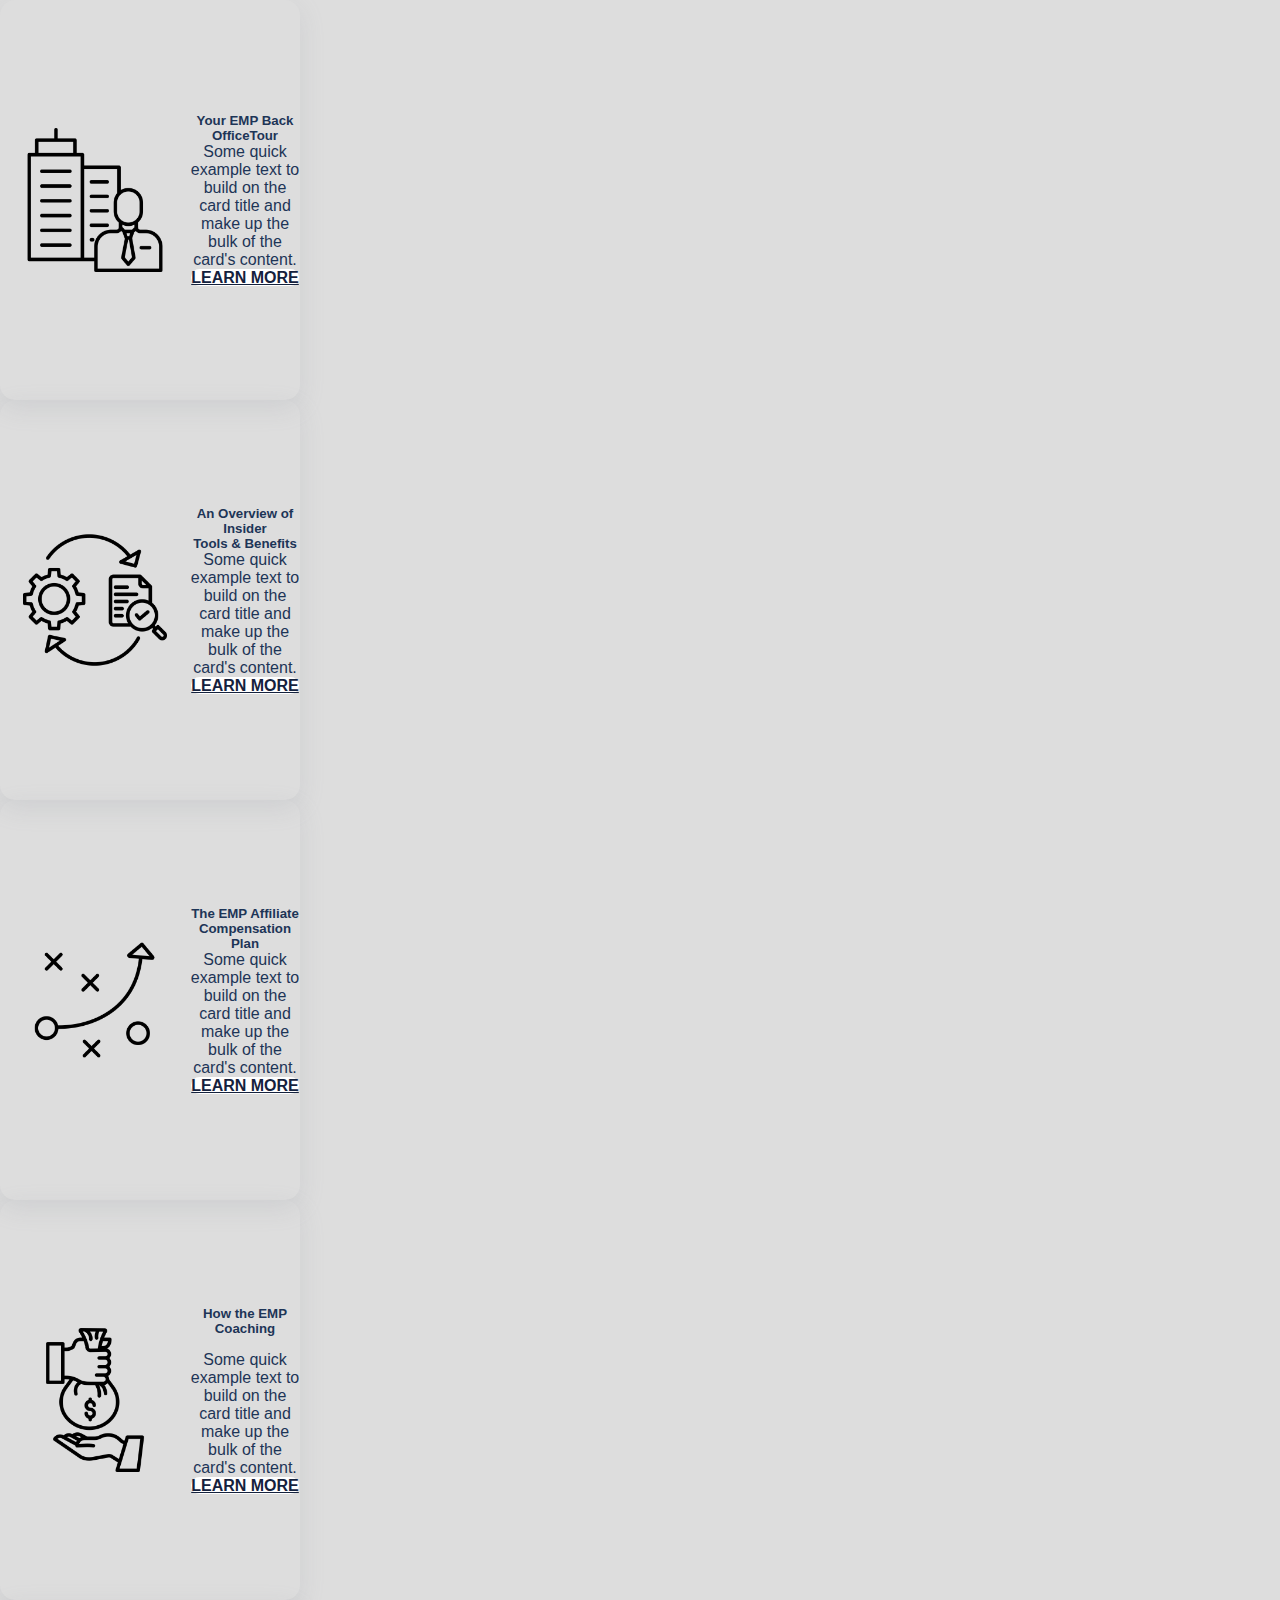
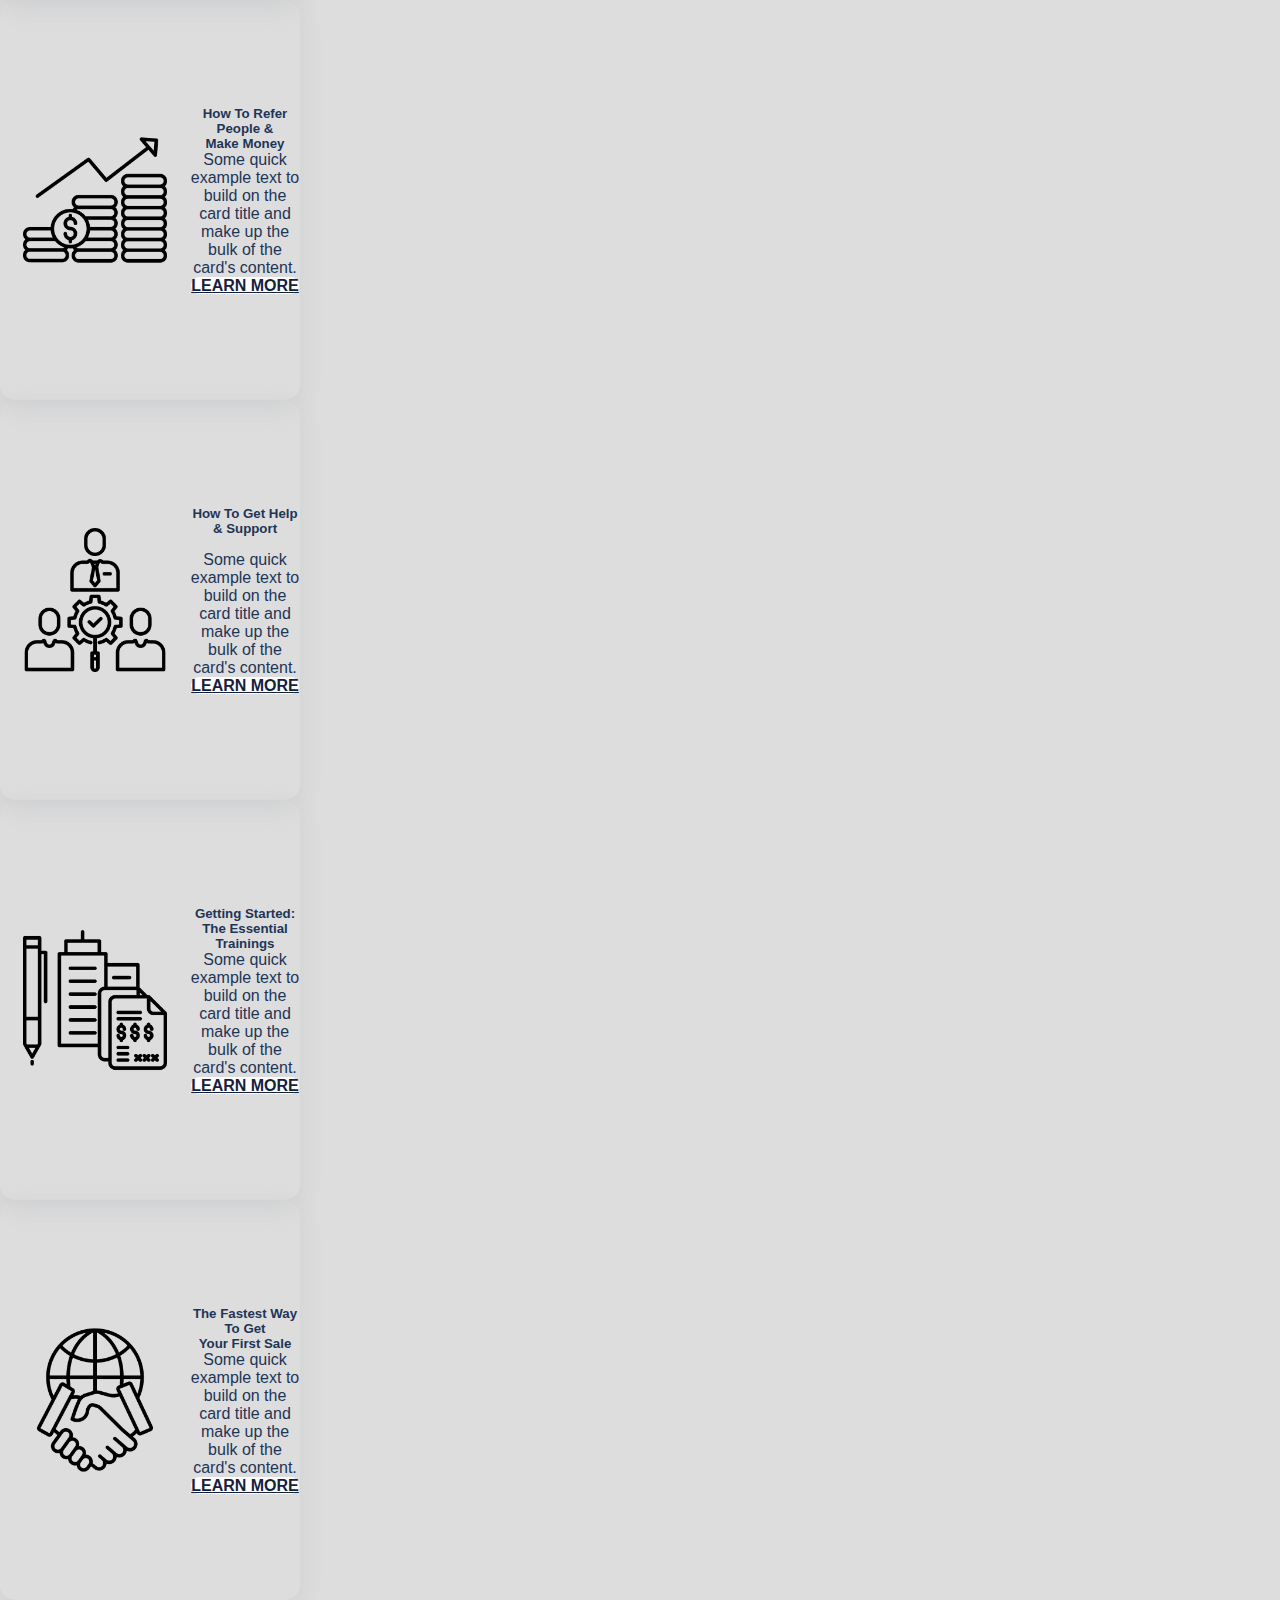
<file: index.html>
<!DOCTYPE html>
<html lang="en">

<head>
    <meta charset="UTF-8">
    <meta http-equiv="X-UA-Compatible" content="IE=edge">
    <meta name="viewport" content="width=device-width, initial-scale=1.0">
    <title>CSS Frameworks</title>

    <link href="https://cdn.jsdelivr.net/npm/bootstrap@5.1.3/dist/css/bootstrap.min.css" rel="stylesheet"
        integrity="sha384-1BmE4kWBq78iYhFldvKuhfTAU6auU8tT94WrHftjDbrCEXSU1oBoqyl2QvZ6jIW3" crossorigin="anonymous">
    <link rel="stylesheet" href="style.css">

</head>

<body>

    <div class="container d-flex">
        <div class="row-cols-sm-1 row row-cols-md-2 row-cols-lg-4 g-5">
            <div class="col">
                <div class="p-0">
                    <div class="card" style="width: 300px; height: 400px;">
                        <img src="./pictures/boss.png" class="card-img-top" alt="...">
                        <div class="card-body">
                            <h5 class="card-title">Your EMP Back<br>OfficeTour</h5>
                            <p class="card-text">Some quick example text to build on the card title and make up the bulk
                                of the card's
                                content.</p>
                            <a href="#" class="btn btn-primary">LEARN MORE</a>
                        </div>
                    </div>
                </div>
            </div>
            <div class="col">
                <div class="p-0">
                    <div class="card" style="width: 300px; height: 400px;">
                        <img src="./pictures/transfer.png" class="card-img-top" alt="...">
                        <div class="card-body">
                            <h5 class="card-title">An Overview of Insider<br>Tools & Benefits</h5>
                            <p class="card-text">Some quick example text to build on the card title and make up the bulk
                                of the card's
                                content.</p>
                            <a href="#" class="btn btn-primary">LEARN MORE</a>
                        </div>
                    </div>
                </div>
            </div>
            <div class="col">
                <div class="p-0">
                    <div class="card" style="width: 300px; height: 400px;">
                        <img src="./pictures/strategy.png" class="card-img-top" alt="...">
                        <div class="card-body">
                            <h5 class="card-title">The EMP Affiliate<br>Compensation Plan</h5>
                            <p class="card-text">Some quick example text to build on the card title and make up the bulk
                                of the card's
                                content.</p>
                            <a href="#" class="btn btn-primary">LEARN MORE</a>
                        </div>
                    </div>
                </div>
            </div>
            <div class="col">
                <div class="p-0">
                    <div class="card" style="width: 300px; height: 400px;">
                        <img src="./pictures/loan.png" class="card-img-top" alt="...">
                        <div class="card-body">
                            <h5 class="card-title">How the EMP Coaching<br>&#8203;</h5>
                            <p class="card-text">Some quick example text to build on the card title and make up the bulk
                                of the card's
                                content.</p>
                            <a href="#" class="btn btn-primary">LEARN MORE</a>
                        </div>
                    </div>
                </div>
            </div>
            <div class="col">
                <div class="p-0">
                    <div class="card" style="width: 300px; height: 400px;">
                        <img src="./pictures/sales.png" class="card-img-top" alt="...">
                        <div class="card-body">
                            <h5 class="card-title">How To Refer People &<br>Make Money</h5>
                            <p class="card-text">Some quick example text to build on the card title and make up the bulk
                                of the card's
                                content.</p>
                            <a href="#" class="btn btn-primary">LEARN MORE</a>
                        </div>
                    </div>
                </div>
            </div>
            <div class="col">
                <div class="p-0">
                    <div class="card" style="width: 300px; height: 400px;">
                        <img src="./pictures/workers.png" class="card-img-top" alt="...">
                        <div class="card-body">
                            <h5 class="card-title">How To Get Help & Support<br>&#8203;</h5>
                            <p class="card-text">Some quick example text to build on the card title and make up the bulk
                                of the card's
                                content.</p>
                            <a href="#" class="btn btn-primary">LEARN MORE</a>
                        </div>
                    </div>
                </div>
            </div>
            <div class="col">
                <div class="p-0">
                    <div class="card" style="width: 300px; height: 400px;">
                        <img src="./pictures/office.png" class="card-img-top" alt="...">
                        <div class="card-body">
                            <h5 class="card-title">Getting Started:<br>The Essential Trainings</h5>
                            <p class="card-text">Some quick example text to build on the card title and make up the bulk
                                of the card's
                                content.</p>
                            <a href="#" class="btn btn-primary">LEARN MORE</a>
                        </div>
                    </div>
                </div>
            </div>
            <div class="col">
                <div class="p-0">
                    <div class="card" style="width: 300px; height: 400px;">
                        <img src="./pictures/busness.png" class="card-img-top" alt="...">
                        <div class="card-body">
                            <h5 class="card-title">The Fastest Way To Get<br>Your First Sale</h5>
                            <p class="card-text">Some quick example text to build on the card title and make up the bulk
                                of the card's
                                content.</p>
                            <a href="#" class="btn btn-primary">LEARN MORE</a>
                        </div>
                    </div>
                </div>
            </div>
        </div>
    </div>
</body>

</html>
</file>
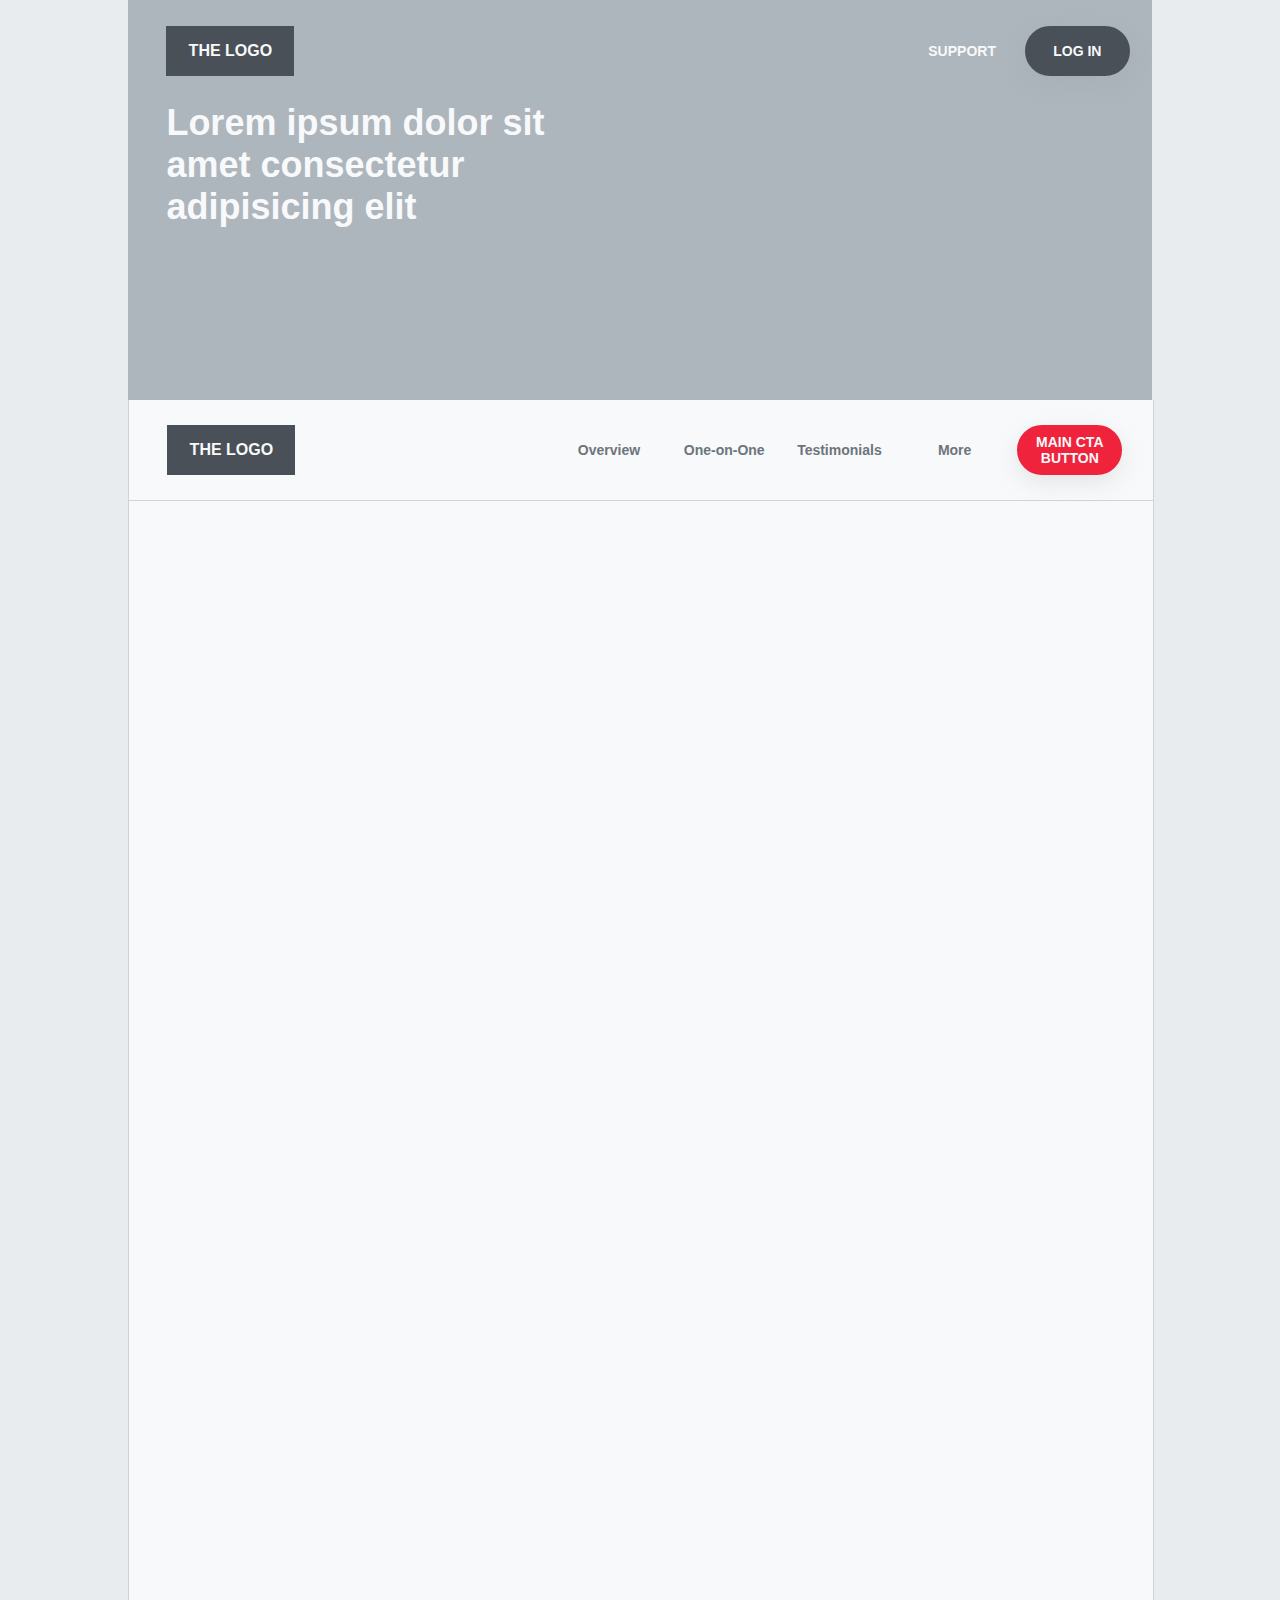
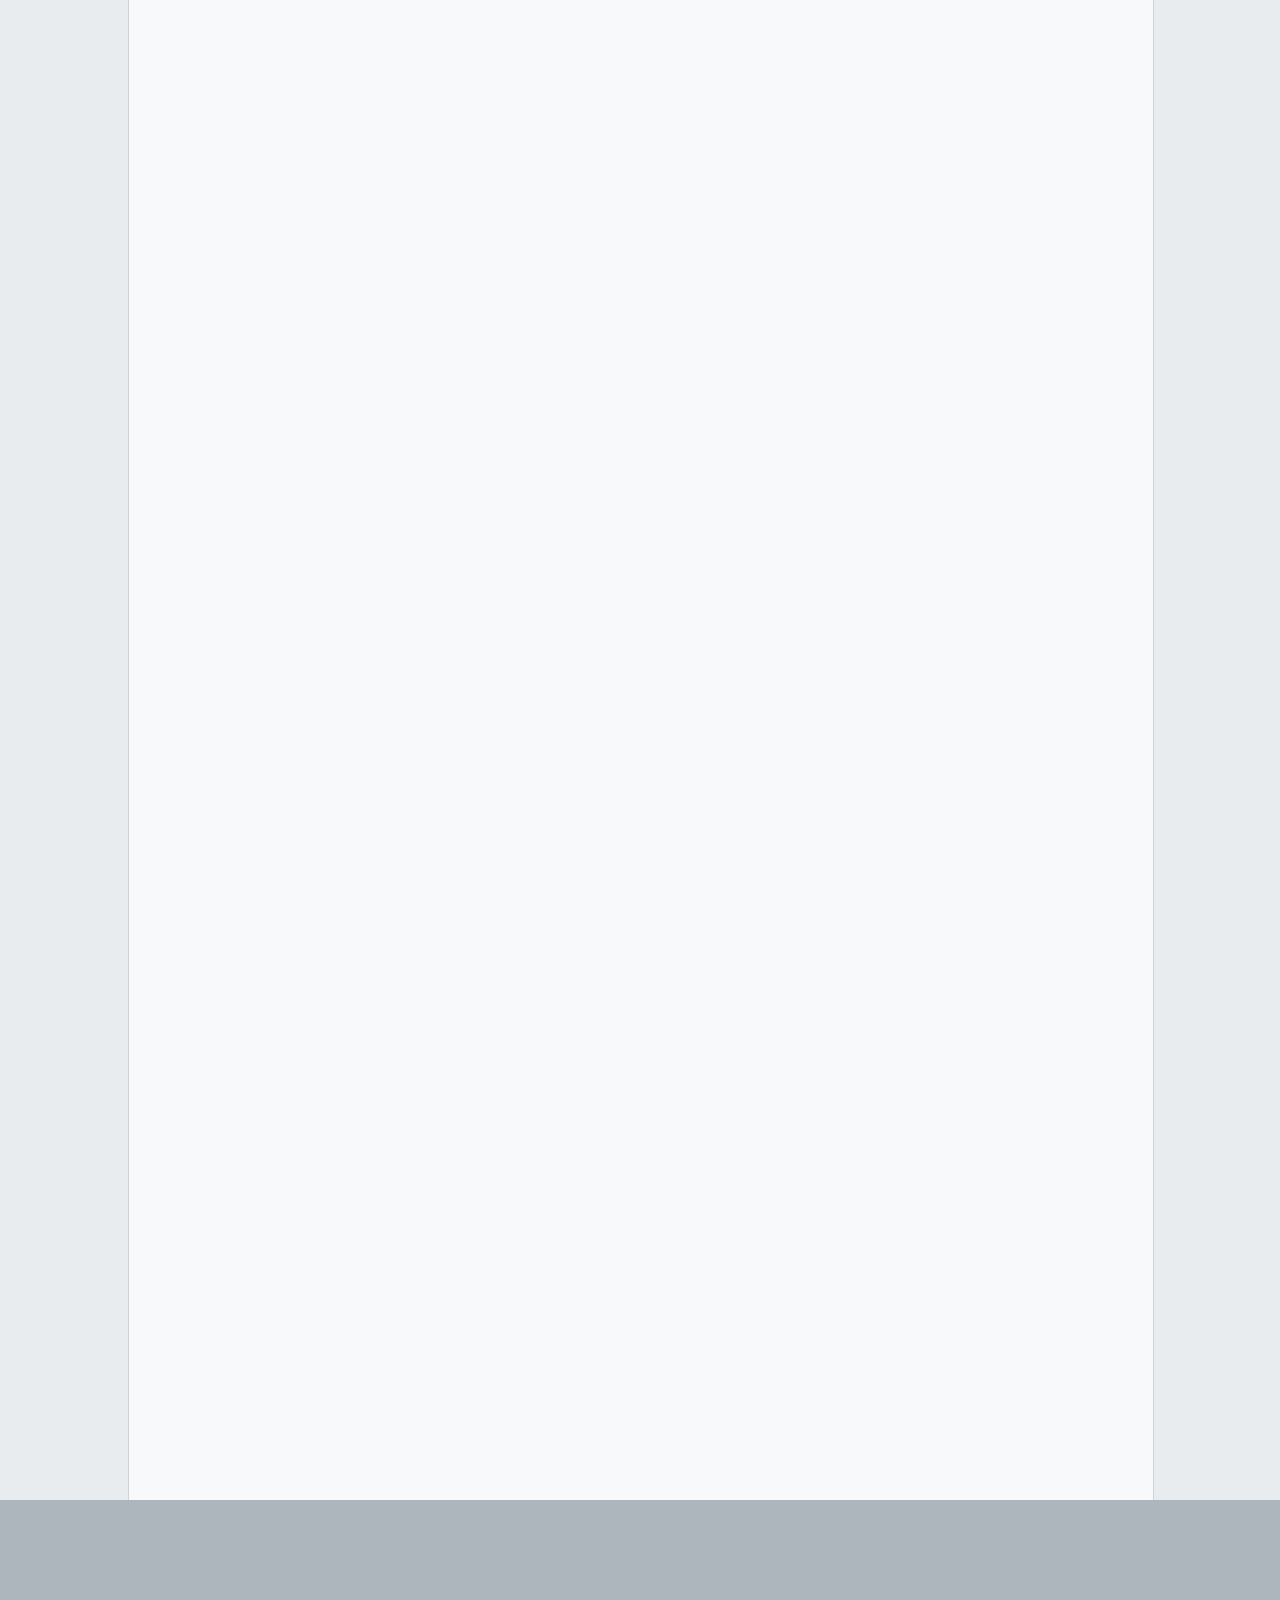
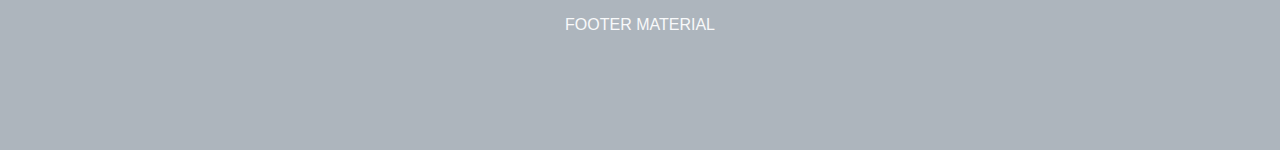
<file: wireframe/index.html>
<!DOCTYPE html>
<html lang="en">

<head>
    <meta charset="UTF-8">
    <meta http-equiv="X-UA-Compatible" content="IE=edge">
    <meta name="viewport" content="width=device-width, initial-scale=1.0">
    <title>CSS Wireframe</title>

    <link href="https://cdn.jsdelivr.net/npm/bootstrap@5.1.3/dist/css/bootstrap.min.css" rel="stylesheet"
        integrity="sha384-1BmE4kWBq78iYhFldvKuhfTAU6auU8tT94WrHftjDbrCEXSU1oBoqyl2QvZ6jIW3" crossorigin="anonymous">
    <link rel="stylesheet" href="style.css">

</head>

<body>

    <header>
        <div class="container-logo">
            THE LOGO
        </div>
        <div class="btn-group" role="group">
            <button type="button" class="support">SUPPORT</button>
            <button type="button" class="login">LOG IN</button>
        </div>
        <h1>Lorem ipsum dolor sit amet consectetur adipisicing elit</h1>
    </header>

    <main>

        <div class="container-2">
            <div class="container-logo">
                THE LOGO
            </div>
            <div class="btn-group" role="group">
                <button type="button" class="btn">Overview</button>
                <button type="button" class="btn">One-on-One</button>
                <button type="button" class="btn">Testimonials</button>
                <button type="button" class="btn">More</button>
                <button type="button" class="CTA">MAIN CTA BUTTON</button>
            </div>
        </div>
        </div>

    </main>

    <footer>
        FOOTER MATERIAL
    </footer>

</body>

</html>
</file>
<file: style.css>
*{margin:0;padding:0}body{background-color:#ddd;font-family:'Nunito', sans-serif;color:#1d3557;width:100vw;height:100vh;display:-webkit-box;display:-ms-flexbox;display:flex}body .container{-webkit-box-align:center;-ms-flex-align:center;align-items:center}body .container .card{display:-webkit-box;display:-ms-flexbox;display:flex;-webkit-box-align:center;-ms-flex-align:center;align-items:center;text-align:center;-webkit-box-pack:center;-ms-flex-pack:center;justify-content:center;-webkit-box-shadow:rgba(149,157,165,0.2) 0px 8px 24px;box-shadow:rgba(149,157,165,0.2) 0px 8px 24px;border-radius:15px}body .container .card img{padding:20px;width:150px;height:150px}body .container .card .btn{background-color:#fff;color:#14213d;font-weight:bold;border-color:#fff;border-radius:25px}body .container .card .btn:hover{background-color:#4ea8de;color:#fff;border-color:#4ea8de}body .container .card:hover{-webkit-box-shadow:rgba(0,0,0,0.35) 0px 5px 15px;box-shadow:rgba(0,0,0,0.35) 0px 5px 15px}
/*# sourceMappingURL=style.css.map */
</file>
<file: wireframe/style.css>
*{margin:0;padding:0}@media screen and (max-width: 1023px){body{background-color:#e9ecef;font-family:"Nunito", sans-serif;width:100vw;height:100vh}body header{background-color:#adb5bd;width:auto;height:40vh;margin-left:10vw;margin-right:10vw;display:-ms-grid;display:grid;-ms-grid-rows:[row1] 2vw [row2] 8vw [row3] auto;grid-template-rows:[row1] 2vw [row2] 8vw [row3] auto;-ms-grid-columns:[col1] 3vw [col2] 50vw [col3] auto;grid-template-columns:[col1] 3vw [col2] 50vw [col3] auto}body header .container-logo{background-color:#495057;color:#f8f9fa;height:5vh;width:15vw;font-size:0.8rem;font-weight:bold;text-align:center;grid-row:row2;grid-column:col2;display:-webkit-box;display:-ms-flexbox;display:flex;-webkit-box-align:center;-ms-flex-align:center;align-items:center;-webkit-box-pack:center;-ms-flex-pack:center;justify-content:center}body header .btn-group{height:5vh;width:45vw;text-align:center;grid-row:row2;grid-column:column3;display:-webkit-box;display:-ms-flexbox;display:flex}body header .btn-group .support{background-color:#adb5bd;border:solid #adb5bd;color:#f8f9fa;height:5vh;width:10vw;margin:0px 1vw;font-size:1rem;font-weight:bold;border-radius:25px}body header .btn-group .support:hover{background-color:#6c757d;border:solid #6c757d;outline:0;-webkit-box-shadow:rgba(0,0,0,0.35) 0px 5px 15px;box-shadow:rgba(0,0,0,0.35) 0px 5px 15px}body header .btn-group .login{background-color:#495057;border:solid #495057;color:#f8f9fa;height:5vh;width:10vw;margin:0px 1vw;font-size:1rem;font-weight:bold;border-radius:25px;-webkit-box-shadow:rgba(149,157,165,0.2) 0px 8px 24px;box-shadow:rgba(149,157,165,0.2) 0px 8px 24px}body header .btn-group .login:hover{background-color:#0077b6;border:solid #0077b6;-webkit-box-shadow:rgba(0,0,0,0.35) 0px 5px 15px;box-shadow:rgba(0,0,0,0.35) 0px 5px 15px}body header h1{color:#f8f9fa;height:5vh;width:30vw;font-size:2rem;-ms-grid-row:row3;grid-row-start:row3;-ms-grid-column:col2;grid-column-start:col2}body main{background-color:#f8f9fa;border-left:1px solid #ced4da;border-right:1px solid #ced4da;width:80vw;height:300vh;margin-left:10vw;margin-right:10vw}body main .container-2{background-color:#f8f9fa;border-bottom:1px solid #ced4da;height:12vh;display:-webkit-box;display:-ms-flexbox;display:flex;-webkit-box-align:center;-ms-flex-align:center;align-items:center}body main .container-2 .container-logo{background-color:#495057;color:#f8f9fa;height:5vh;width:15vw;font-size:0.8rem;margin-left:3vw;font-weight:bold;text-align:center;display:-webkit-box;display:-ms-flexbox;display:flex;-webkit-box-align:center;-ms-flex-align:center;align-items:center;-webkit-box-pack:center;-ms-flex-pack:center;justify-content:center}body main .container-2 .btn-group{height:5vh;width:55vw;text-align:center;margin-left:5vw;display:-webkit-box;display:-ms-flexbox;display:flex;-webkit-box-orient:horizontal;-webkit-box-direction:normal;-ms-flex-direction:row;flex-direction:row;-webkit-box-pack:center;-ms-flex-pack:center;justify-content:center}body main .container-2 .btn-group .btn{background-color:#f8f9fa;border:solid #f8f9fa;color:#6c757d;height:5vh;width:11vw;margin:0px 1vw;font-size:0.8rem;font-weight:bold;border-radius:25px}body main .container-2 .btn-group .btn:hover{background-color:#6c757d;border:solid #6c757d;color:#f8f9fa;border-radius:25px;-webkit-box-shadow:rgba(0,0,0,0.35) 0px 5px 15px;box-shadow:rgba(0,0,0,0.35) 0px 5px 15px}body main .container-2 .btn-group .CTA{background-color:#ef233c;border:solid #ef233c;color:#f8f9fa;height:5vh;width:11vw;margin:0px 1vw;font-size:0.8rem;font-weight:bold;border-radius:25px;-webkit-box-shadow:rgba(149,157,165,0.2) 0px 8px 24px;box-shadow:rgba(149,157,165,0.2) 0px 8px 24px}body main .container-2 .btn-group .CTA:hover{background-color:#0077b6;border:solid #0077b6;color:#f8f9fa;border-radius:25px;-webkit-box-shadow:rgba(0,0,0,0.35) 0px 5px 15px;box-shadow:rgba(0,0,0,0.35) 0px 5px 15px}body footer{background-color:#adb5bd;color:#f8f9fa;height:250px;text-align:center;display:-ms-grid;display:grid;-webkit-box-align:center;-ms-flex-align:center;align-items:center}}@media screen and (min-width: 1024px){body{background-color:#e9ecef;font-family:"Nunito", sans-serif;width:100vw;height:100vh}body header{background-color:#adb5bd;width:auto;height:400px;margin-left:10vw;margin-right:10vw;display:-ms-grid;display:grid;-ms-grid-rows:[row1] 2vw [row2] 6vw [row3] auto;grid-template-rows:[row1] 2vw [row2] 6vw [row3] auto;-ms-grid-columns:[col1] 3vw [col2] 55vw [col3] auto;grid-template-columns:[col1] 3vw [col2] 55vw [col3] auto}body header .container-logo{background-color:#495057;color:#f8f9fa;height:50px;width:10vw;font-size:16px;font-weight:bold;text-align:center;grid-row:row2;grid-column:col2;display:-webkit-box;display:-ms-flexbox;display:flex;-webkit-box-align:center;-ms-flex-align:center;align-items:center;-webkit-box-pack:center;-ms-flex-pack:center;justify-content:center}body header .btn-group{height:50px;width:18vw;text-align:center;grid-row:row2;grid-column:column3;display:-webkit-box;display:-ms-flexbox;display:flex}body header .btn-group .support{background-color:#adb5bd;border:solid #adb5bd;color:#f8f9fa;height:50px;width:9vw;margin:0px 5px;font-size:14px;font-weight:bold;border-radius:25px}body header .btn-group .support:hover{background-color:#6c757d;border:solid #6c757d;outline:0;-webkit-box-shadow:rgba(0,0,0,0.35) 0px 5px 15px;box-shadow:rgba(0,0,0,0.35) 0px 5px 15px}body header .btn-group .login{background-color:#495057;border:solid #495057;color:#f8f9fa;height:50px;width:9vw;margin:0px 5px;font-size:14px;font-weight:bold;border-radius:25px;-webkit-box-shadow:rgba(149,157,165,0.2) 0px 8px 24px;box-shadow:rgba(149,157,165,0.2) 0px 8px 24px}body header .btn-group .login:hover{background-color:#0077b6;border:solid #0077b6;-webkit-box-shadow:rgba(0,0,0,0.35) 0px 5px 15px;box-shadow:rgba(0,0,0,0.35) 0px 5px 15px}body header h1{color:#f8f9fa;height:50px;width:30vw;font-size:36px;-ms-grid-row:row3;grid-row-start:row3;-ms-grid-column:col2;grid-column-start:col2}body main{background-color:#f8f9fa;border-left:1px solid #ced4da;border-right:1px solid #ced4da;width:80vw;height:300vh;margin-left:10vw;margin-right:10vw}body main .container-2{background-color:#f8f9fa;border-bottom:1px solid #ced4da;width:auto;height:100px;display:-webkit-box;display:-ms-flexbox;display:flex;-webkit-box-align:center;-ms-flex-align:center;align-items:center}body main .container-2 .container-logo{background-color:#495057;color:#f8f9fa;height:50px;width:10vw;margin-left:3vw;font-size:16px;font-weight:bold;text-align:center;display:-webkit-box;display:-ms-flexbox;display:flex;-webkit-box-align:center;-ms-flex-align:center;align-items:center;-webkit-box-pack:center;-ms-flex-pack:center;justify-content:center}body main .container-2 .btn-group{height:50px;width:45vw;text-align:center;margin-left:20vw;display:-webkit-box;display:-ms-flexbox;display:flex;-webkit-box-orient:horizontal;-webkit-box-direction:normal;-ms-flex-direction:row;flex-direction:row;-webkit-box-pack:center;-ms-flex-pack:center;justify-content:center}body main .container-2 .btn-group .btn{background-color:#f8f9fa;border:solid #f8f9fa;color:#6c757d;height:50px;width:9vw;margin:0px 5px;font-size:14px;font-weight:bold;border-radius:25px}body main .container-2 .btn-group .btn:hover{background-color:#6c757d;border:solid #6c757d;color:#f8f9fa;border-radius:25px;-webkit-box-shadow:rgba(0,0,0,0.35) 0px 5px 15px;box-shadow:rgba(0,0,0,0.35) 0px 5px 15px}body main .container-2 .btn-group .CTA{background-color:#ef233c;border:solid #ef233c;color:#f8f9fa;height:50px;width:9vw;margin:0px 5px;font-size:14px;font-weight:bold;border-radius:25px;-webkit-box-shadow:rgba(149,157,165,0.2) 0px 8px 24px;box-shadow:rgba(149,157,165,0.2) 0px 8px 24px}body main .container-2 .btn-group .CTA:hover{background-color:#0077b6;border:solid #0077b6;color:#f8f9fa;border-radius:25px;-webkit-box-shadow:rgba(0,0,0,0.35) 0px 5px 15px;box-shadow:rgba(0,0,0,0.35) 0px 5px 15px}body footer{background-color:#adb5bd;color:#f8f9fa;height:250px;text-align:center;display:-ms-grid;display:grid;-webkit-box-align:center;-ms-flex-align:center;align-items:center}}
/*# sourceMappingURL=style.css.map */
</file>
